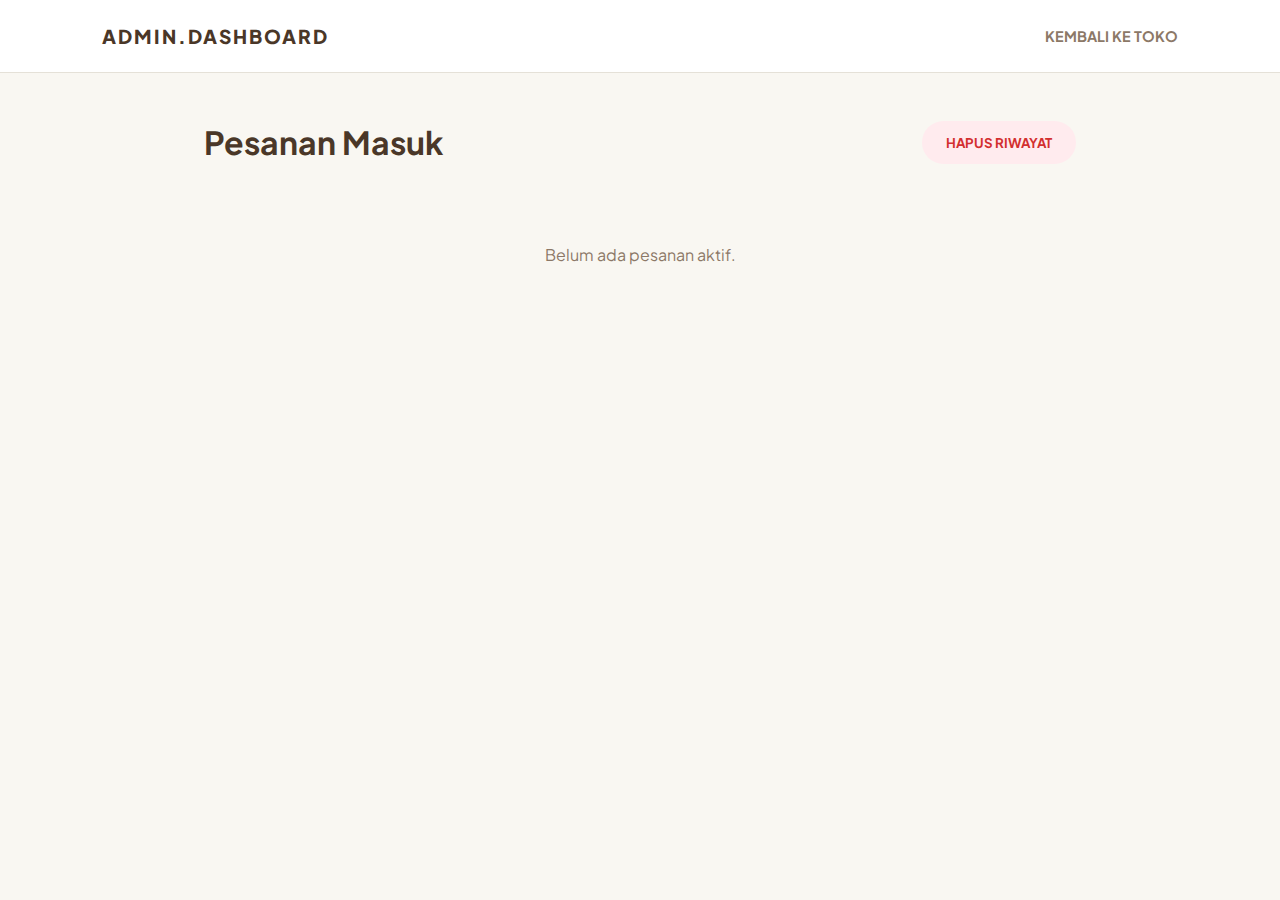
<file: admin.html>
<!DOCTYPE html>
<html lang="id">
<head>
    <meta charset="UTF-8">
    <meta name="viewport" content="width=device-width, initial-scale=1.0">
    <title>Dashboard Admin | Beige & Brew</title>
    <link href="https://fonts.googleapis.com/css2?family=Plus+Jakarta+Sans:wght@300;400;600;800&display=swap" rel="stylesheet">
    <style>
        :root {
            --bg-beige: #F9F7F2;
            --accent-brown: #4A3728;
            --soft-brown: #8C7867;
            --white: #FFFFFF;
            --border: #E5E1D8;
        }

        * { margin: 0; padding: 0; box-sizing: border-box; font-family: 'Plus Jakarta Sans', sans-serif; }
        body { background-color: var(--bg-beige); color: #2D241E; padding-bottom: 3rem; }

        /* Navbar Sederhana */
        .navbar {
            display: flex; justify-content: space-between; align-items: center;
            padding: 1.5rem 8%; background: var(--white);
            border-bottom: 1px solid var(--border); position: sticky; top: 0; z-index: 10;
        }
        .logo { font-weight: 800; font-size: 1.2rem; letter-spacing: 2px; color: var(--accent-brown); }
        .btn-back { text-decoration: none; color: var(--soft-brown); font-weight: 700; font-size: 0.9rem; }

        /* Container */
        .container { max-width: 1000px; margin: 3rem auto; padding: 0 5%; }
        .header-section { display: flex; justify-content: space-between; align-items: center; margin-bottom: 2rem; }
        h1 { color: var(--accent-brown); font-size: 2rem; }
        
        /* Tombol Aksi */
        .btn-clear {
            background: #FFEBEE; color: #D32F2F; border: none; padding: 0.8rem 1.5rem;
            border-radius: 50px; font-weight: 700; cursor: pointer; transition: 0.3s;
        }
        .btn-clear:hover { background: #FFCDD2; }

        /* Tabel Pesanan */
        .order-card {
            background: var(--white); border-radius: 15px; border: 1px solid var(--border);
            margin-bottom: 1rem; padding: 1.5rem; display: flex; justify-content: space-between;
            align-items: center; transition: 0.3s;
        }
        .order-card:hover { transform: translateY(-3px); box-shadow: 0 10px 20px rgba(74, 55, 40, 0.05); }

        .order-info h3 { color: var(--accent-brown); font-size: 1.1rem; margin-bottom: 0.3rem; }
        .order-time { font-size: 0.8rem; color: var(--soft-brown); margin-bottom: 0.8rem; display: block; }
        .order-items { font-size: 0.9rem; line-height: 1.5; color: #444; }
        .order-total { font-weight: 800; color: var(--accent-brown); font-size: 1.1rem; text-align: right; }
        
        .status-badge {
            background: #E8F5E9; color: #2E7D32; padding: 5px 12px; border-radius: 20px;
            font-size: 0.7rem; font-weight: 800; display: inline-block; margin-top: 5px;
        }
        
        .btn-done {
            background: var(--accent-brown); color: white; border: none; padding: 8px 16px;
            border-radius: 8px; cursor: pointer; font-size: 0.8rem; margin-top: 10px;
        }
        
        @media (max-width: 600px) {
            .order-card { flex-direction: column; align-items: flex-start; gap: 1rem; }
            .order-actions { width: 100%; display: flex; justify-content: space-between; align-items: center; }
        }
    </style>
</head>
<body>

    <nav class="navbar">
        <div class="logo">ADMIN.<span>DASHBOARD</span></div>
        <a href="index.html" class="btn-back">KEMBALI KE TOKO</a>
    </nav>

    <main class="container">
        <div class="header-section">
            <h1>Pesanan Masuk</h1>
            <button onclick="clearAllOrders()" class="btn-clear">HAPUS RIWAYAT</button>
        </div>
        <div id="order-list"></div>
    </main>

    <script>
        const formatRupiah = (n) => new Intl.NumberFormat('id-ID', { style: 'currency', currency: 'IDR', maximumFractionDigits: 0 }).format(n);

        function loadOrders() {
            const orders = JSON.parse(localStorage.getItem('all_orders')) || [];
            const list = document.getElementById('order-list');
            
            if (orders.length === 0) {
                list.innerHTML = `<div style="text-align:center; padding:3rem; color:#8C7867;">Belum ada pesanan aktif.</div>`;
                return;
            }

            list.innerHTML = orders.slice().reverse().map((order, index) => `
                <div class="order-card">
                    <div class="order-info">
                        <h3>${order.id}</h3>
                        <span class="order-time">🕒 ${order.time}</span>
                        <div class="order-items">
                            ${order.items.map(i => `• ${i.name} <span style="color:#8C7867">(${i.note})</span> x${i.qty}`).join('<br>')}
                        </div>
                    </div>
                    <div style="text-align:right;">
                        <div class="order-total">${formatRupiah(order.total)}</div>
                        <span class="status-badge">PREPARING</span><br>
                        <button onclick="deleteOrder(${orders.length - 1 - index})" class="btn-done">SELESAI</button>
                    </div>
                </div>
            `).join('');
        }

        window.deleteOrder = (actualIndex) => {
            let orders = JSON.parse(localStorage.getItem('all_orders')) || [];
            orders.splice(actualIndex, 1);
            localStorage.setItem('all_orders', JSON.stringify(orders));
            loadOrders();
        };

        window.clearAllOrders = () => {
            if(confirm("Hapus semua data pesanan?")) {
                localStorage.removeItem('all_orders');
                loadOrders();
            }
        };

        setInterval(loadOrders, 5000); // Auto-refresh real-time
        loadOrders();
    </script>
</body>
</html>
</file>
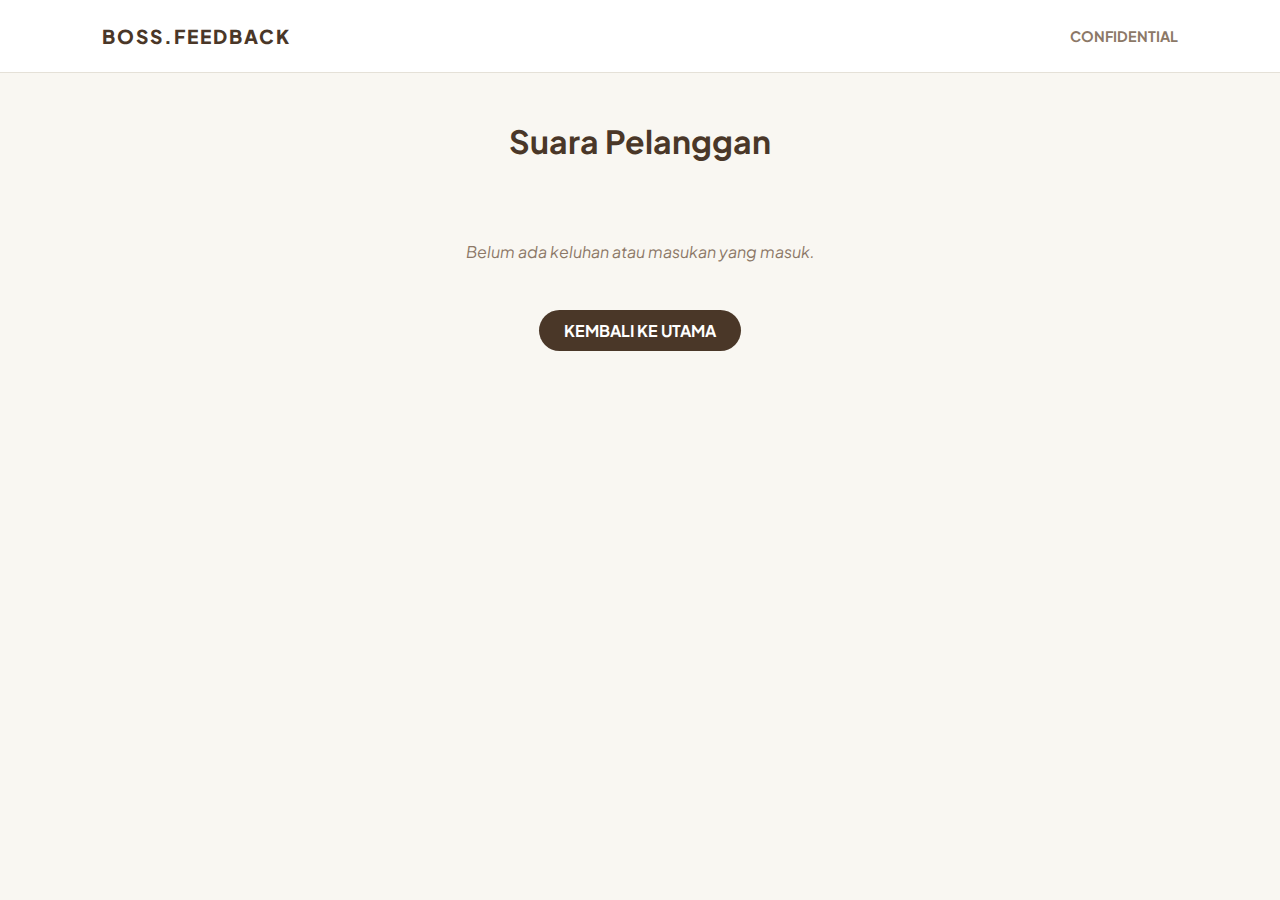
<file: complaints.html>
<!DOCTYPE html>
<html lang="id">
<head>
    <meta charset="UTF-8">
    <meta name="viewport" content="width=device-width, initial-scale=1.0">
    <title>Customer Voices | Beige & Brew</title>
    <link href="https://fonts.googleapis.com/css2?family=Plus+Jakarta+Sans:wght@300;400;600;800&display=swap" rel="stylesheet">
    <style>
        :root {
            --bg-beige: #F9F7F2;
            --accent-brown: #4A3728;
            --soft-brown: #8C7867;
            --white: #FFFFFF;
            --border: #E5E1D8;
        }

        * { margin: 0; padding: 0; box-sizing: border-box; font-family: 'Plus Jakarta Sans', sans-serif; }
        body { background-color: var(--bg-beige); color: #2D241E; }

        .navbar {
            display: flex; justify-content: space-between; align-items: center;
            padding: 1.5rem 8%; background: var(--white);
            border-bottom: 1px solid var(--border);
        }
        .logo { font-weight: 800; font-size: 1.2rem; letter-spacing: 2px; color: var(--accent-brown); }

        .container { max-width: 1200px; margin: 3rem auto; padding: 0 5%; }
        h1 { margin-bottom: 2rem; color: var(--accent-brown); font-size: 2rem; text-align: center; }

        /* Grid Keluhan */
        .complaint-grid {
            display: grid; grid-template-columns: repeat(auto-fill, minmax(300px, 1fr));
            gap: 1.5rem;
        }

        .complaint-card {
            background: var(--white); padding: 2rem; border-radius: 20px;
            border: 1px solid var(--border); box-shadow: 0 5px 15px rgba(0,0,0,0.02);
            transition: 0.3s; position: relative; overflow: hidden;
        }
        .complaint-card:hover { transform: translateY(-5px); box-shadow: 0 15px 30px rgba(74, 55, 40, 0.08); }
        
        /* Garis indikator di kiri */
        .complaint-card::before {
            content: ''; position: absolute; left: 0; top: 0; bottom: 0; width: 6px;
            background: var(--accent-brown);
        }

        .sender { font-weight: 800; font-size: 1.1rem; margin-bottom: 0.5rem; color: var(--accent-brown); }
        .message { font-size: 0.95rem; line-height: 1.6; color: #555; font-style: italic; margin-bottom: 1.5rem; }
        .time { font-size: 0.75rem; color: var(--soft-brown); font-weight: 600; text-transform: uppercase; letter-spacing: 1px; }

        .empty-state { text-align: center; color: var(--soft-brown); font-style: italic; grid-column: 1 / -1; margin-top: 3rem; }
        
        .btn-home {
            display: block; width: fit-content; margin: 3rem auto; text-decoration: none;
            background: var(--accent-brown); color: white; padding: 10px 25px; border-radius: 50px; font-weight: 700;
        }
    </style>
</head>
<body>

    <nav class="navbar">
        <div class="logo">BOSS.<span>FEEDBACK</span></div>
        <div style="font-size: 0.9rem; font-weight: 700; color: var(--soft-brown);">CONFIDENTIAL</div>
    </nav>

    <main class="container">
        <h1>Suara Pelanggan</h1>
        <div id="complaint-list" class="complaint-grid"></div>
        <a href="index.html" class="btn-home">KEMBALI KE UTAMA</a>
    </main>

    <script>
        const list = JSON.parse(localStorage.getItem('cafe_complaints')) || [];
        const container = document.getElementById('complaint-list');

        if (list.length === 0) {
            container.innerHTML = `<div class="empty-state">Belum ada keluhan atau masukan yang masuk.</div>`;
        } else {
            container.innerHTML = list.reverse().map(c => `
                <div class="complaint-card">
                    <div class="sender">${c.name}</div>
                    <div class="message">"${c.message}"</div>
                    <div class="time">${c.time}</div>
                </div>
            `).join('');
        }
    </script>
</body>
</html>
</file>
